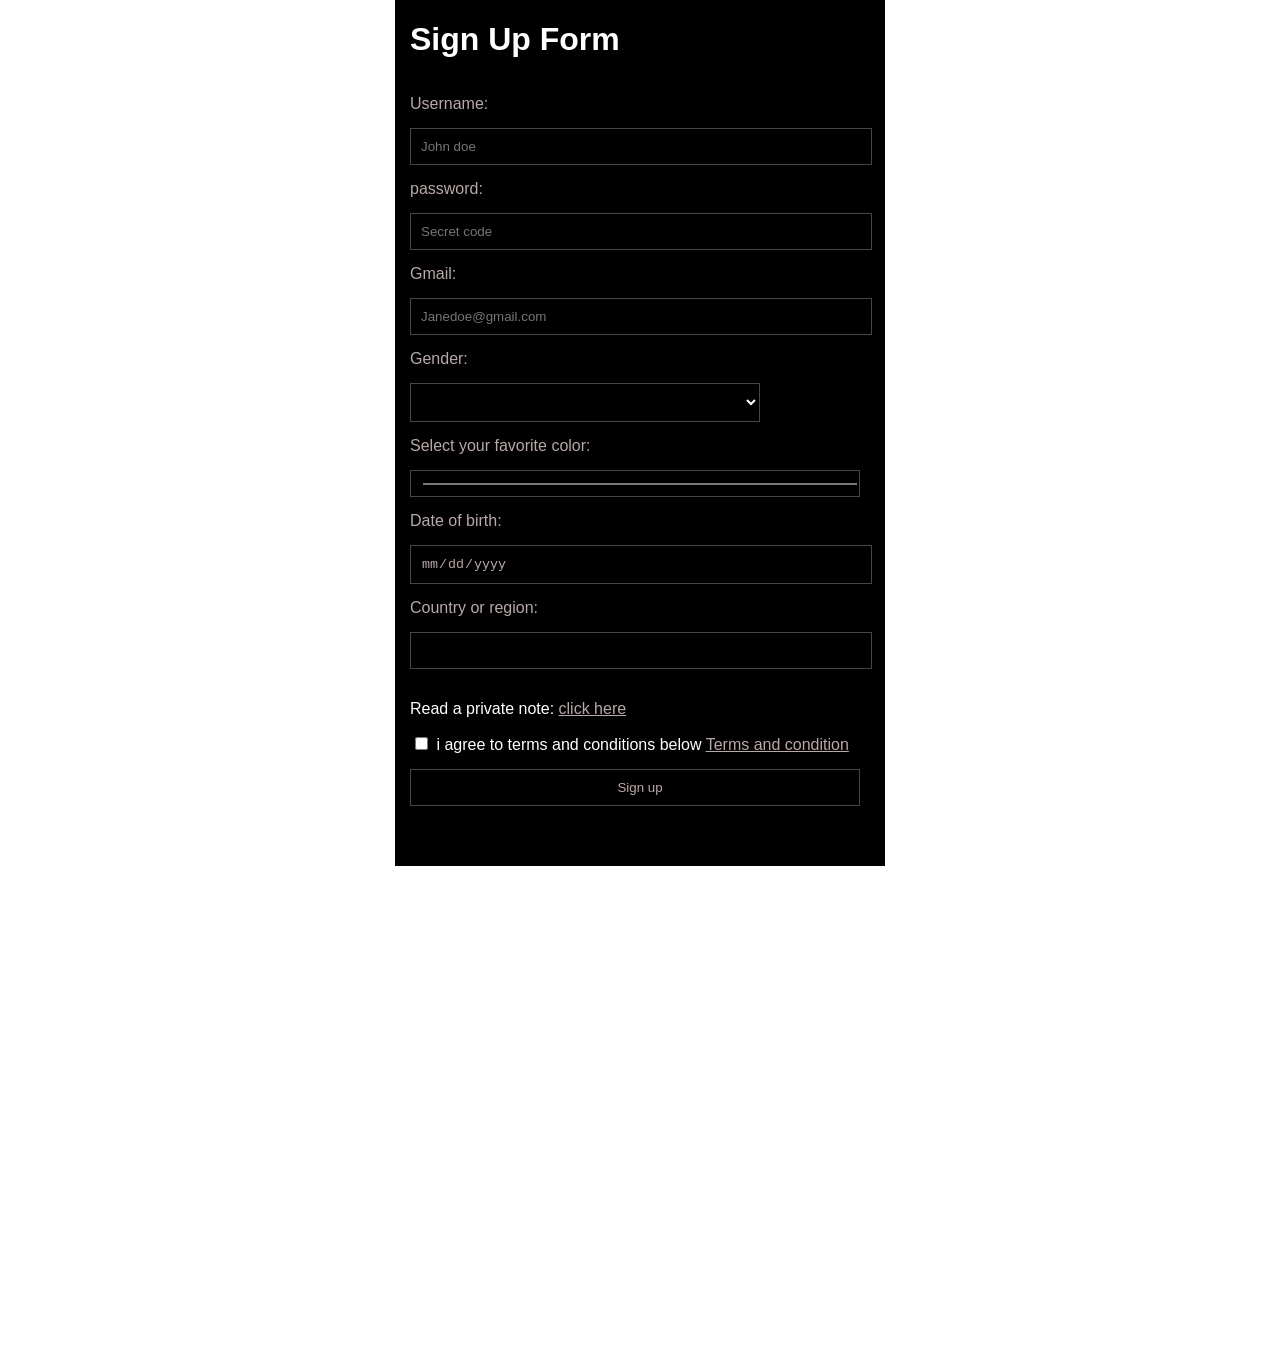
<file: index.html>
<!doctype html>
<html lang="en">
  <head>
    <meta charset="UTF-8" />
    <meta name="viewport" content="width=device-width, initial-scale=1.0" />
    <title>My Signup Form</title>
    <link rel="stylesheet" href="style.css" />
  </head>

  <body>
    <div id="body">
      <form action="form" id="signupForm ">
        <h1 class="h1-text">Sign Up Form</h1>
        <label for="username">Username:</label>
        <input type="text" placeholder="John doe" id="username" />
        <label for="password">password:</label>
        <input type="password" placeholder="Secret code" id="password" />
        <label for="gmail">Gmail:</label>
        <input type="email" placeholder="Janedoe@gmail.com" id="gmail" />
        <label for="gender">Gender:</label>
        <select id="gender" required>
          <option value="" selected disabled class="default"></option>
          <option value="male" id="maleoption">Male</option>
          <option value="female" id="femaleoption">female</option>
        </select>

        <label for="favcolor">Select your favorite color:</label>
        <input type="color" id="favcolor" name="favcolor" />
        <label for="date" id="">Date of birth:</label>
        <input type="date" id="date" />
        <label for="country">Country or region:</label>
        <input type="text" placeholder="" id="country" />
        <div>
          <p class="p">
            Read a private note: <a href="#" target="_blank">click here</a>
          </p>
          <br />
          <div class="check">
            <input type="checkbox" class="checkbox" id="checkbox" />
            <label for="checkbox" class="checkboxx checkbox">
              i agree to terms and conditions below
              <a href="#">Terms and condition</a>
            </label>
          </div>
        </div>
        <input
          onclick="signUp()"
          type="button"
          value="Sign up"
          class="submit-btn"
          id="signup"
        />
      </form>
    </div>

    <script src="script.js"></script>
  </body>
</html>
</file>
<file: style.css>
html {
  height: 150vh;
}
body {
  display: flex;
  justify-content: center;
  margin: 0px 0px;
}

form {
  background-color: black;
  color: white;
  font-family: sans-serif;
  display: flex;
  flex-direction: column;
  width: 450px;
  gap: 15px;
  padding-left: 15px;
  padding-right: 25px;
  padding-bottom: 60px;
}

.signupformh1 {
  margin-left: 115px;
  color: pink;
  display: inline-block;
  margin-right: 110px;
  font-size: 25px;
}
p {
  display: inline-block;
  color: white;
}
a {
  color: rgb(185, 168, 168);
}
.checkbox {
  width: 15px;
  color: white;
}
label {
  color: rgb(185, 168, 168);
}
input {
  width: 450px;
  background-color: black;
  color: white;
  border: solid rgb(71, 71, 71) 1px;
  color: rgb(185, 168, 168);

  padding: 10px 0px;
  padding-left: 10px;
}
input:focus {
  outline: none;
}

select {
  width: 350px;
  padding: 7px;
  background-color: black;
  color: white;
  border: solid rgb(71, 71, 71) 1px;
  padding: 10px 0px;
  padding-left: 10px;
}
select:focus {
  outline: none;
}
option {
  color: rgb(185, 168, 168);
}
.default {
  color: rgb(185, 168, 168);
}

.signup-btn {
  background-color: pink;
  color: black;
  padding: 10px 10px;
  font-size: 15px;
  font-weight: bold;
  border: none;
  border-radius: 200px;
  width: 200px;
}

.database {
  display: flex;
  justify-content: center;
  color: grey;
  margin-top: 10px;
  padding: 50px 50px;
  font-family: sans-serif;
}
.submit-btn-div,
.twodiv {
  display: flex;
  justify-content: center;
}
.remove {
  display: none;
}
/* Small phones */
@media (max-width: 360px) {
  html {
    height: 0vh;
  }
  body {
    margin: 0px 0px;
    width: 440px;
  }
  form {
    font-size: 15px;
  }
  input {
    width: 100%;
  }
  h1 {
    margin: 20px 55px;
  }

  .check {
    display: flex;
    flex-direction: row;
    gap: 7px;
    margin: 0px 0px;
    margin-right: 10px;
  }
  .p {
    width: 150px;
    margin: 0px 0px;
  }
  .checkbox {
    margin: 0px 0px;
  }
  .checkboxx {
    width: 290px;
    padding-top: 3px;
  }

  .submit-btn-div,
  .twodiv {
    display: flex;
    align-items: center;
  }
  div {
    display: flex;
    flex-direction: column;
    font-size: 13px;
    justify-content: center;
  }
  .database {
    font-size: 20px;
    overflow: scroll;
    white-space: nowrap;
  }
}

/* Standard phones */
@media (max-width: 390px) {
  html {
    height: 0vh;
  }
  body {
    margin: 0px 0px;
    width: 480px;
  }
  form {
    font-size: 17px;
  }
  input {
    width: 100%;
  }
  h1 {
    margin: 20px 55px;
  }

  .check {
    display: flex;
    flex-direction: row;
    gap: 7px;
    margin: 0px 0px;
    margin-right: 115px;
  }
  .p {
    width: 180px;
    margin: 0px 0px;
  }
  .checkbox {
    margin: 0px 0px;
  }
  .checkboxx {
    width: 310px;
    padding-top: 3px;
  }
  .submit-btn-div,
  .twodiv {
    display: flex;
    align-items: center;
  }
  div {
    display: flex;
    flex-direction: column;
    font-size: 12px;
    justify-content: center;
  }
  .database {
    font-size: 20px;
    overflow: scroll;
    white-space: nowrap;
  }
}

/* Larger phones */
@media (max-width: 480px) {
  html {
    height: 0vh;
  }
  body {
    margin: 0px 0px;
    width: 480px;
  }
  form {
    font-size: 17px;
  }
  input {
    width: 100%;
  }
  h1 {
    margin: 20px 55px;
  }

  .check {
    display: flex;
    flex-direction: row;
    gap: 7px;
    margin: 0px 0px;
    margin-right: 115px;
  }
  .p {
    width: 180px;
    margin: 0px 0px;
  }
  .checkbox {
    margin: 0px 0px;
  }
  .checkboxx {
    width: 310px;
    padding-top: 3px;
  }
  .submit-btn-div,
  .twodiv {
    display: flex;
    align-items: center;
  }
  div {
    display: flex;
    flex-direction: column;
    font-size: 12px;
    justify-content: center;
  }
  .database {
    font-size: 20px;
    overflow: scroll;
    white-space: nowrap;
  }
}

/* Tablets */
@media (max-width: 680px) {
  html {
    height: 0vh;
  }
  body {
    margin: 0px 0px;
    width: 480px;
  }
  form {
    font-size: 17px;
  }
  input {
    width: 100%;
  }

  .check {
    display: flex;
    flex-direction: row;
    gap: 7px;
    margin: 0px 0px;
    margin-right: 115px;
  }
  .p {
    width: 180px;
    margin: 0px 0px;
  }
  .checkbox {
    margin: 0px 0px;
  }
  .checkboxx {
    width: 310px;
    padding-top: 3px;
  }
  .submit-btn-div,
  .twodiv {
    display: flex;
    align-items: center;
  }
  div {
    display: flex;
    flex-direction: column;
    font-size: 12px;
    justify-content: center;
  }
  .database {
    font-size: 20px;
    overflow: scroll;
    white-space: nowrap;
  }
}
@media (max-width: 880px) {
  html {
    height: 0vh;
  }
  body {
    margin: 0px 0px;
  }
  form {
    font-size: 17px;
  }
  .submit-btn-div,
  .twodiv {
    display: flex;
    align-items: center;
  }

  .p {
    width: 180px;
    margin: 0px 0px;
  }
  .checkbox {
    margin: 0px 0px;
  }
  .checkboxx {
    width: 310px;
    padding-top: 3px;
  }

  .check {
    display: flex;
    flex-direction: row;
    gap: 7px;
    margin: 0px 0px;
    margin-right: 115px;
  }
  div {
    display: flex;
    flex-direction: column;
    font-size: 12px;
    justify-content: center;
  }
  .database {
    font-size: 20px;
    overflow: scroll;
    white-space: nowrap;
  }
}

@media (max-width: 980px) {
  html {
    height: 0vh;
  }
  body {
    margin: 0px 0px;
  }
  form {
    font-size: 17px;
  }
  .submit-btn-div,
  .twodiv {
    display: flex;
    align-items: center;
  }

  .p {
    width: 180px;
    margin: 0px 0px;
  }
  .checkbox {
    margin: 0px 0px;
  }
  .checkboxx {
    width: 310px;
    padding-top: 3px;
  }

  .check {
    display: flex;
    flex-direction: row;
    gap: 7px;
    margin: 0px 0px;
    margin-right: 115px;
  }
  div {
    display: flex;
    flex-direction: column;
    font-size: 12px;
    justify-content: center;
  }
  .database {
    font-size: 20px;
    overflow: scroll;
    white-space: nowrap;
  }
}
</file>
